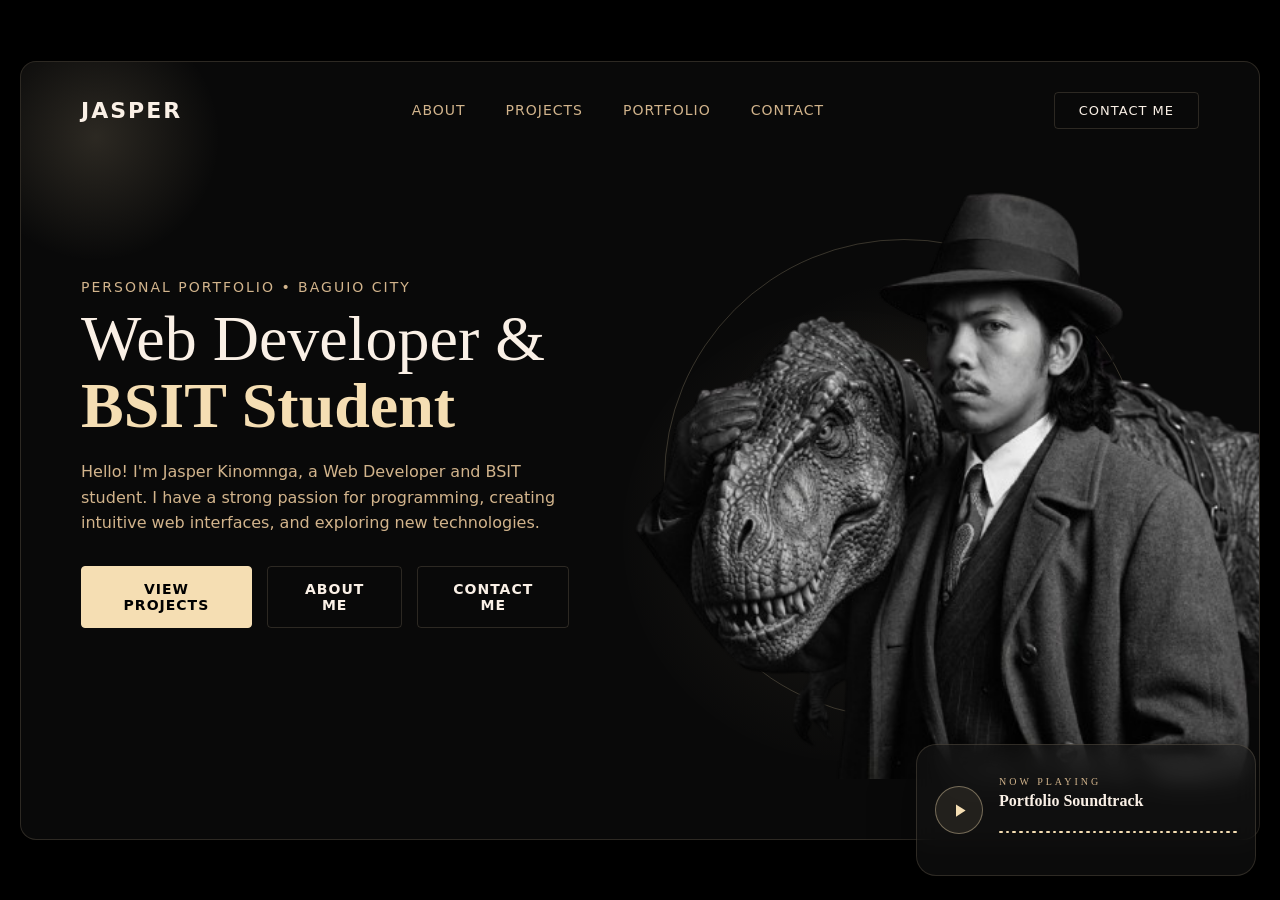
<file: index.html>
<!DOCTYPE html>
<html lang="en">
<head>
    <meta charset="UTF-8">
    <meta name="viewport" content="width=device-width, initial-scale=1.0">
    <title>Jasper Kinomnga | Portfolio</title>
    <style>
        :root {
            --bg-color: #000000;
            --card-bg: rgba(26, 26, 26, 0.45);
            --accent-color: #f5deb3;
            --off-white: #faf0e6;
            --muted-text: #d2b48c;
            --border-color: rgba(245, 222, 179, 0.15);
            --border-hover: rgba(245, 222, 179, 0.4);
        }
        * { box-sizing: border-box; }
        html, body { width: 100%; height: 100%; margin: 0; background: var(--bg-color); }
        #pageFrame { display: block; width: 100%; height: 100%; border: 0; }
        .floating-music-player {
            position: fixed;
            cursor: grab;
            user-select: none;
            right: 24px;
            bottom: 24px;
            width: min(340px, calc(100vw - 24px));
            min-height: 132px;
            border: 1px solid var(--border-color);
            border-radius: 20px;
            overflow: hidden;
            background: var(--card-bg);
            backdrop-filter: blur(12px);
            -webkit-backdrop-filter: blur(12px);
            display: flex;
            align-items: center;
            justify-content: flex-start;
            gap: 16px;
            padding: 18px;
            text-align: left;
            color: var(--accent-color);
            box-shadow: 0 18px 45px rgba(0,0,0,.45);
            z-index: 9999;
            touch-action: none;
        }
        .music-toggle {
            width: 48px;
            height: 48px;
            flex-shrink: 0;
            display: flex;
            align-items: center;
            justify-content: center;
            border: 1px solid var(--border-hover);
            border-radius: 50%;
            background: rgba(245, 222, 179, 0.08);
            color: var(--accent-color);
            cursor: pointer;
            transition: background .3s ease, transform .3s ease;
        }
        .music-toggle:hover { background: rgba(245,222,179,.16); transform: scale(1.05); }
        .music-toggle svg { width: 21px; height: 21px; fill: currentColor; }
        .pause-icon { display: none; }
        .floating-music-player.is-playing .play-icon { display: none; }
        .floating-music-player.is-playing .pause-icon { display: block; }
        .music-details { flex: 1; min-width: 0; cursor: grab; }
        .music-toggle { cursor: pointer; }
        .music-label { display: block; margin-bottom: 5px; color: var(--muted-text); font-size: 10px; letter-spacing: 3px; }
        .music-title { display: block; margin-bottom: 10px; color: var(--off-white); font-size: 16px; font-weight: 600; overflow-wrap: anywhere; }
        .sound-wave { width: 100%; height: 24px; display: flex; align-items: center; justify-content: space-between; gap: 3px; overflow: hidden; }
        .sound-wave span { display: block; flex: 1; min-width: 2px; height: 2px; border-radius: 3px; background: var(--accent-color); transition: height .08s linear; }
        @media (max-width: 600px) {
            .floating-music-player { right: 12px; bottom: 12px; min-height: 112px; gap: 12px; padding: 14px; border-radius: 16px; }
            .music-toggle { width: 42px; height: 42px; }
            .music-title { font-size: 13px; margin-bottom: 8px; }
            .music-label { font-size: 9px; letter-spacing: 2px; }
        }
    </style>
</head>
<body>
    <iframe id="pageFrame" src="home.html" title="Portfolio pages"></iframe>

    <div class="floating-music-player" id="floatingMusicPlayer">
        <audio id="portfolioMusic" src="music.mp3" preload="metadata"></audio>
        <button class="music-toggle" id="musicToggle" type="button" aria-label="Play music" aria-pressed="false">
            <svg class="play-icon" viewBox="0 0 24 24" aria-hidden="true"><path d="M8 5v14l11-7z"></path></svg>
            <svg class="pause-icon" viewBox="0 0 24 24" aria-hidden="true"><path d="M7 5h4v14H7zM15 5h4v14h-4z"></path></svg>
        </button>
        <div class="music-details" id="playerDragHandle" title="Drag to move player">
            <span class="music-label">NOW PLAYING</span>
            <span class="music-title">Portfolio Soundtrack</span>
            <div class="sound-wave" id="soundWave" aria-hidden="true">
                <span></span><span></span><span></span><span></span><span></span><span></span>
                <span></span><span></span><span></span><span></span><span></span><span></span>
                <span></span><span></span><span></span><span></span><span></span><span></span>
                <span></span><span></span><span></span><span></span><span></span><span></span>
                <span></span><span></span><span></span><span></span><span></span><span></span>
                <span></span><span></span><span></span><span></span><span></span><span></span>
            </div>
        </div>
    </div>

    <script>
        const music = document.getElementById('portfolioMusic');
        const player = document.getElementById('floatingMusicPlayer');
        const toggle = document.getElementById('musicToggle');
        const bars = document.querySelectorAll('#soundWave span');
        let audioContext;
        let analyser;
        let frequencyData;
        let source;
        let animationFrame;

        function setPlayerState(playing) {
            player.classList.toggle('is-playing', playing);
            toggle.setAttribute('aria-pressed', String(playing));
            toggle.setAttribute('aria-label', playing ? 'Pause music' : 'Play music');
            if (!playing) {
                cancelAnimationFrame(animationFrame);
                bars.forEach(bar => bar.style.height = '2px');
            }
        }

        function setupAnalyser() {
            if (analyser) return;
            const AudioContextClass = window.AudioContext || window.webkitAudioContext;
            if (!AudioContextClass) throw new Error('Audio analysis is not supported in this browser.');
            audioContext = new AudioContextClass();
            analyser = audioContext.createAnalyser();
            analyser.fftSize = 128;
            analyser.smoothingTimeConstant = 0.75;
            source = audioContext.createMediaElementSource(music);
            source.connect(analyser);
            analyser.connect(audioContext.destination);
            frequencyData = new Uint8Array(analyser.frequencyBinCount);
        }

        function animateWave() {
            if (!analyser || music.paused || music.ended) {
                setPlayerState(false);
                return;
            }
            analyser.getByteFrequencyData(frequencyData);
            bars.forEach((bar, i) => {
                const index = Math.floor(i * frequencyData.length / bars.length);
                bar.style.height = (2 + (frequencyData[index] / 255) * 34) + 'px';
            });
            animationFrame = requestAnimationFrame(animateWave);
        }

        toggle.addEventListener('click', async () => {
            if (music.paused) {
                try {
                    setupAnalyser();
                    if (audioContext.state === 'suspended') await audioContext.resume();
                    await music.play();
                    setPlayerState(true);
                    cancelAnimationFrame(animationFrame);
                    animateWave();
                } catch (error) {
                    setPlayerState(false);
                    console.error('Unable to play music:', error);
                    alert('Could not play music. Check that music.mp3 is in the same folder as index.html.');
                }
            } else {
                music.pause();
                setPlayerState(false);
            }
        });
        music.addEventListener('pause', () => setPlayerState(false));
        music.addEventListener('ended', () => setPlayerState(false));
        setPlayerState(false);

        // Drag the player from anywhere except the play/pause button.
        const dragHandle = document.getElementById('playerDragHandle');
        let dragging = false;
        let pointerOffsetX = 0;
        let pointerOffsetY = 0;

        player.addEventListener('pointerdown', event => {
            if (event.target.closest('#musicToggle')) return;
            const rect = player.getBoundingClientRect();
            dragging = true;
            pointerOffsetX = event.clientX - rect.left;
            pointerOffsetY = event.clientY - rect.top;
            player.style.right = 'auto';
            player.style.bottom = 'auto';
            player.style.left = rect.left + 'px';
            player.style.top = rect.top + 'px';
            player.style.cursor = 'grabbing';
            event.preventDefault();
        });

        window.addEventListener('pointermove', event => {
            if (!dragging) return;
            const maxLeft = Math.max(0, window.innerWidth - player.offsetWidth);
            const maxTop = Math.max(0, window.innerHeight - player.offsetHeight);
            const left = Math.max(0, Math.min(maxLeft, event.clientX - pointerOffsetX));
            const top = Math.max(0, Math.min(maxTop, event.clientY - pointerOffsetY));
            player.style.left = left + 'px';
            player.style.top = top + 'px';
        });

        function stopDragging() {
            dragging = false;
            player.style.cursor = 'grab';
        }

        window.addEventListener('pointerup', stopDragging);
        window.addEventListener('pointercancel', stopDragging);

        window.addEventListener('resize', () => {
            if (!player.style.left) return;
            const rect = player.getBoundingClientRect();
            player.style.left = Math.max(0, Math.min(window.innerWidth - player.offsetWidth, rect.left)) + 'px';
            player.style.top = Math.max(0, Math.min(window.innerHeight - player.offsetHeight, rect.top)) + 'px';
        });
    </script>
</body>
</html>
</file>
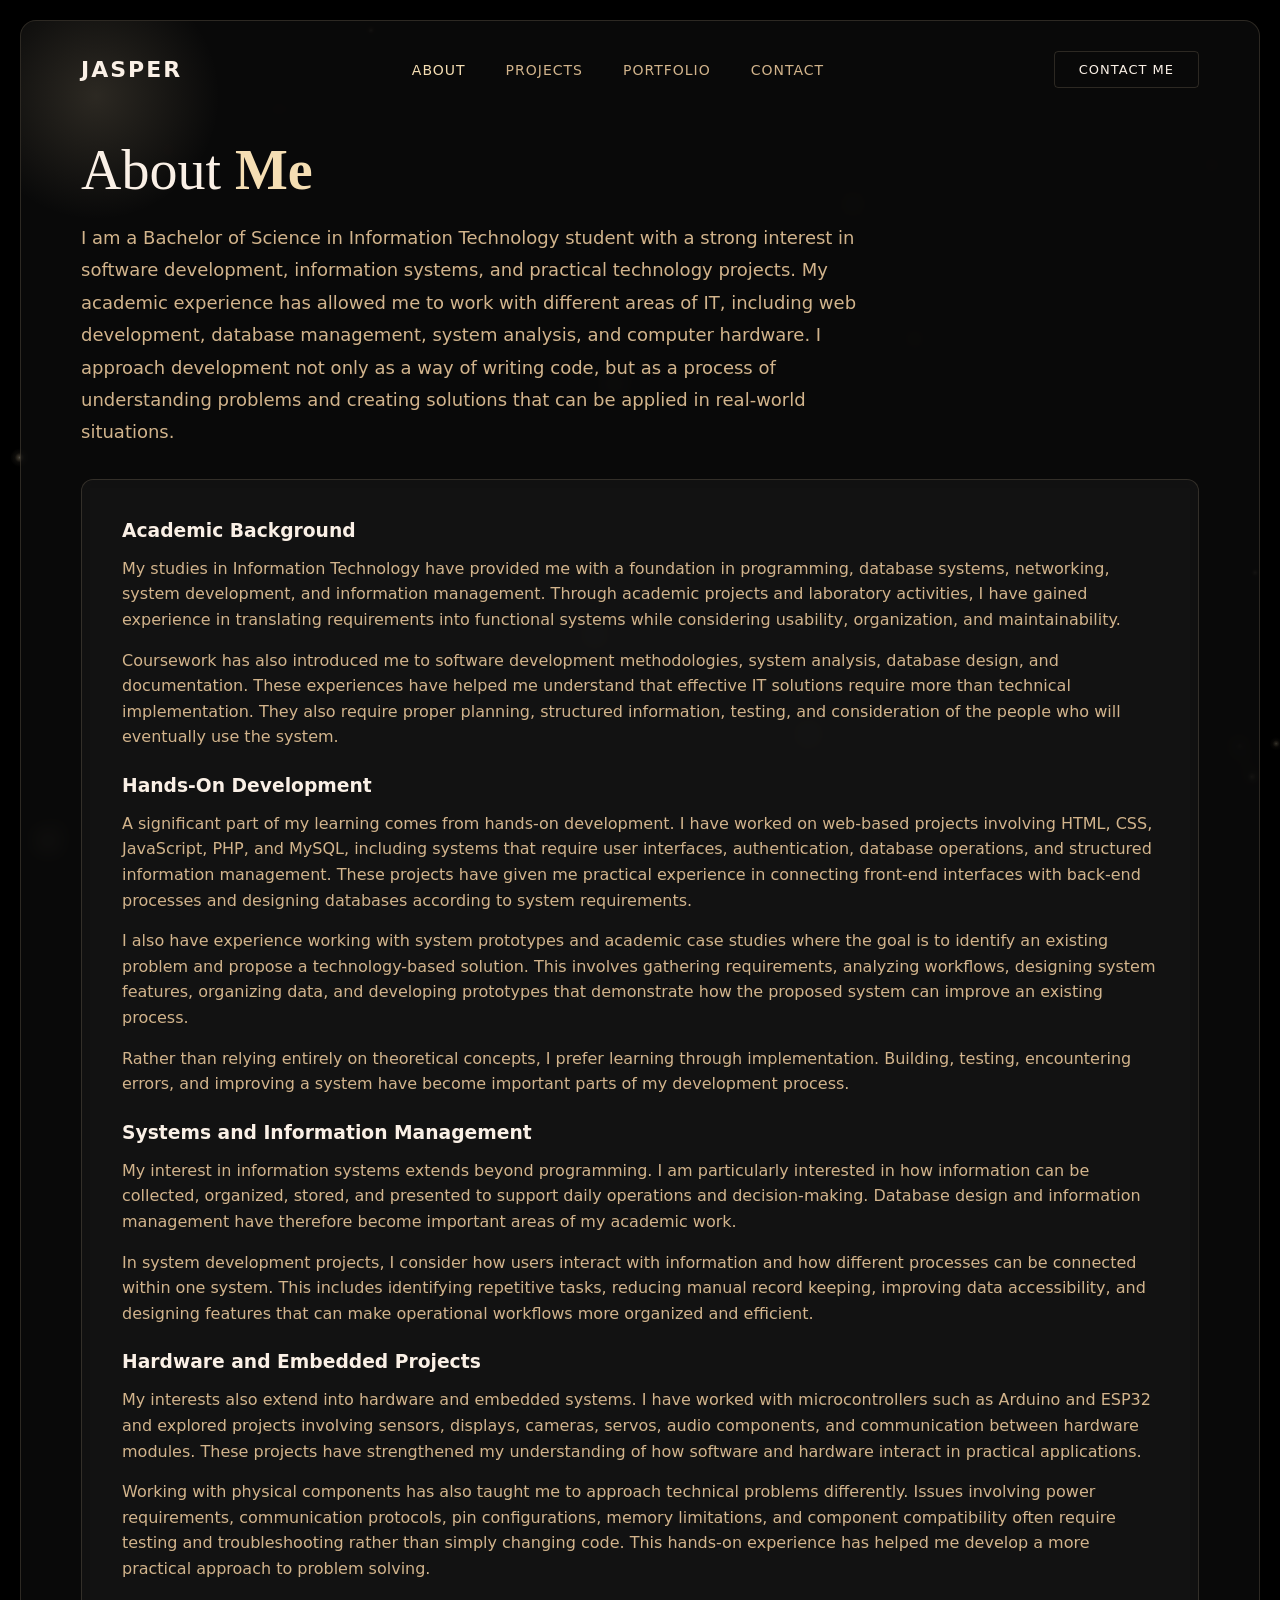
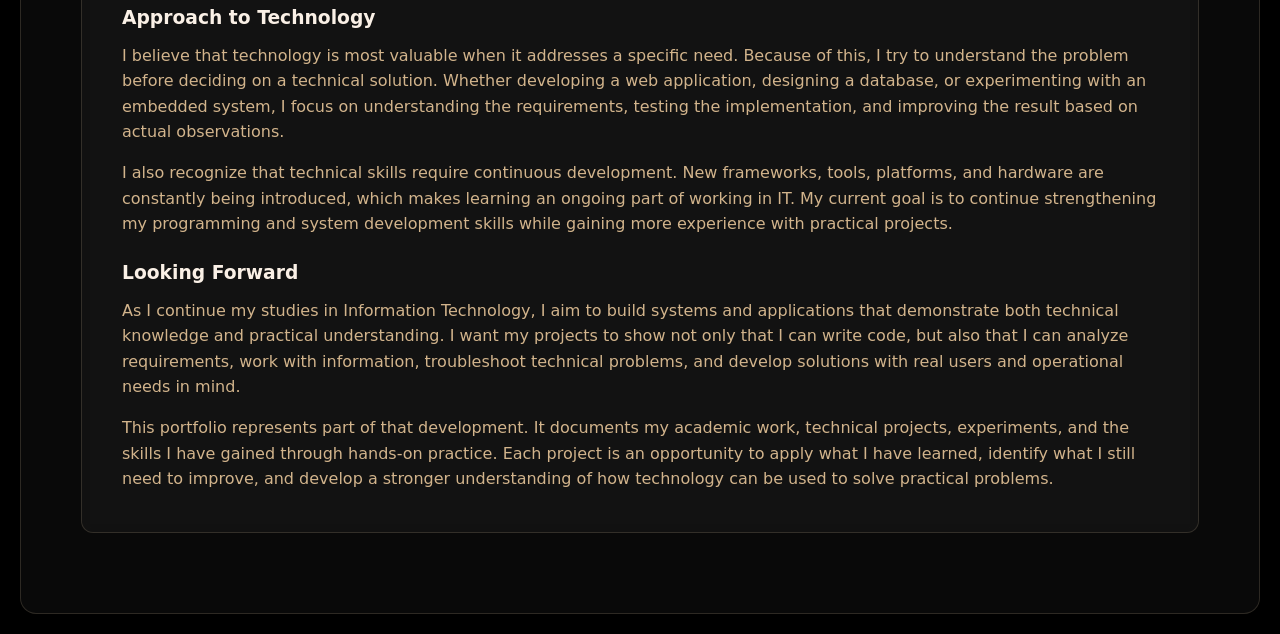
<file: about.html>
<!DOCTYPE html>
<html lang="en">
<head>
    <meta charset="UTF-8">
    <meta name="viewport" content="width=device-width, initial-scale=1.0">
    <title>About Me - Jasper Kinomnga</title>
    <link rel="stylesheet" href="style.css">
    <script src="script.js" defer></script>
</head>
<body>
    <div class="window-frame">
        <div class="bg-glow-1"></div>
        <header>
            <a href="loading_index.html" class="logo">JASPER</a>
            <ul class="nav-links">
                <li><a href="loading_about.html" class="active">About</a></li>
                <li><a href="loading_projects.html">Projects</a></li>
                <li><a href="loading_portfolio.html">Portfolio</a></li>
                <li><a href="loading_contact.html">Contact</a></li>
            </ul>
            <a href="loading_contact.html" class="contact-btn desktop-btn">Contact Me</a>
            <div class="hamburger">
                <span></span>
                <span></span>
                <span></span>
            </div>
        </header>
        
           <main class="page-content">
    <h1 class="page-title">About <strong>Me</strong></h1>

    <p class="page-text">
        I am a Bachelor of Science in Information Technology student with a strong interest in software development, information systems, and practical technology projects. My academic experience has allowed me to work with different areas of IT, including web development, database management, system analysis, and computer hardware. I approach development not only as a way of writing code, but as a process of understanding problems and creating solutions that can be applied in real-world situations.
    </p>

    <div class="placeholder-box">
        <h3 style="color: var(--off-white); margin-bottom: 15px;">Academic Background</h3>

        <p style="color: var(--muted-text); line-height: 1.6;">
            My studies in Information Technology have provided me with a foundation in programming, database systems, networking, system development, and information management. Through academic projects and laboratory activities, I have gained experience in translating requirements into functional systems while considering usability, organization, and maintainability.
        </p>

        <p style="color: var(--muted-text); line-height: 1.6; margin-top: 15px;">
            Coursework has also introduced me to software development methodologies, system analysis, database design, and documentation. These experiences have helped me understand that effective IT solutions require more than technical implementation. They also require proper planning, structured information, testing, and consideration of the people who will eventually use the system.
        </p>

        <h3 style="color: var(--off-white); margin-top: 25px; margin-bottom: 15px;">Hands-On Development</h3>

        <p style="color: var(--muted-text); line-height: 1.6;">
            A significant part of my learning comes from hands-on development. I have worked on web-based projects involving HTML, CSS, JavaScript, PHP, and MySQL, including systems that require user interfaces, authentication, database operations, and structured information management. These projects have given me practical experience in connecting front-end interfaces with back-end processes and designing databases according to system requirements.
        </p>

        <p style="color: var(--muted-text); line-height: 1.6; margin-top: 15px;">
            I also have experience working with system prototypes and academic case studies where the goal is to identify an existing problem and propose a technology-based solution. This involves gathering requirements, analyzing workflows, designing system features, organizing data, and developing prototypes that demonstrate how the proposed system can improve an existing process.
        </p>

        <p style="color: var(--muted-text); line-height: 1.6; margin-top: 15px;">
            Rather than relying entirely on theoretical concepts, I prefer learning through implementation. Building, testing, encountering errors, and improving a system have become important parts of my development process.
        </p>

        <h3 style="color: var(--off-white); margin-top: 25px; margin-bottom: 15px;">Systems and Information Management</h3>

        <p style="color: var(--muted-text); line-height: 1.6;">
            My interest in information systems extends beyond programming. I am particularly interested in how information can be collected, organized, stored, and presented to support daily operations and decision-making. Database design and information management have therefore become important areas of my academic work.
        </p>

        <p style="color: var(--muted-text); line-height: 1.6; margin-top: 15px;">
            In system development projects, I consider how users interact with information and how different processes can be connected within one system. This includes identifying repetitive tasks, reducing manual record keeping, improving data accessibility, and designing features that can make operational workflows more organized and efficient.
        </p>

        <h3 style="color: var(--off-white); margin-top: 25px; margin-bottom: 15px;">Hardware and Embedded Projects</h3>

        <p style="color: var(--muted-text); line-height: 1.6;">
            My interests also extend into hardware and embedded systems. I have worked with microcontrollers such as Arduino and ESP32 and explored projects involving sensors, displays, cameras, servos, audio components, and communication between hardware modules. These projects have strengthened my understanding of how software and hardware interact in practical applications.
        </p>

        <p style="color: var(--muted-text); line-height: 1.6; margin-top: 15px;">
            Working with physical components has also taught me to approach technical problems differently. Issues involving power requirements, communication protocols, pin configurations, memory limitations, and component compatibility often require testing and troubleshooting rather than simply changing code. This hands-on experience has helped me develop a more practical approach to problem solving.
        </p>

        <h3 style="color: var(--off-white); margin-top: 25px; margin-bottom: 15px;">Approach to Technology</h3>

        <p style="color: var(--muted-text); line-height: 1.6;">
            I believe that technology is most valuable when it addresses a specific need. Because of this, I try to understand the problem before deciding on a technical solution. Whether developing a web application, designing a database, or experimenting with an embedded system, I focus on understanding the requirements, testing the implementation, and improving the result based on actual observations.
        </p>

        <p style="color: var(--muted-text); line-height: 1.6; margin-top: 15px;">
            I also recognize that technical skills require continuous development. New frameworks, tools, platforms, and hardware are constantly being introduced, which makes learning an ongoing part of working in IT. My current goal is to continue strengthening my programming and system development skills while gaining more experience with practical projects.
        </p>

        <h3 style="color: var(--off-white); margin-top: 25px; margin-bottom: 15px;">Looking Forward</h3>

        <p style="color: var(--muted-text); line-height: 1.6;">
            As I continue my studies in Information Technology, I aim to build systems and applications that demonstrate both technical knowledge and practical understanding. I want my projects to show not only that I can write code, but also that I can analyze requirements, work with information, troubleshoot technical problems, and develop solutions with real users and operational needs in mind.
        </p>

        <p style="color: var(--muted-text); line-height: 1.6; margin-top: 15px;">
            This portfolio represents part of that development. It documents my academic work, technical projects, experiments, and the skills I have gained through hands-on practice. Each project is an opportunity to apply what I have learned, identify what I still need to improve, and develop a stronger understanding of how technology can be used to solve practical problems.
        </p>
    </div>
</main>

    </div>
</body>
</html>
</file>
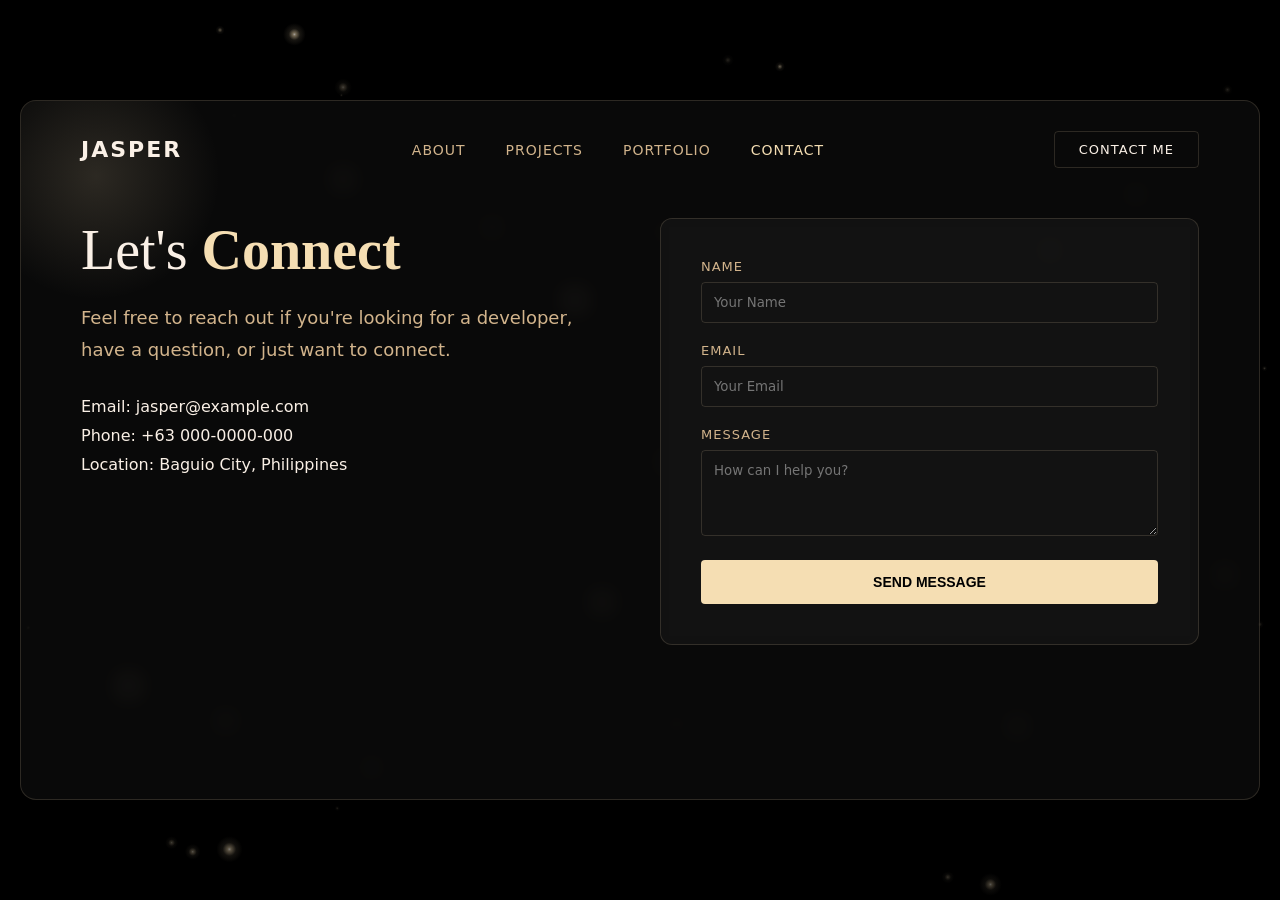
<file: contact.html>
<!DOCTYPE html>
<html lang="en">
<head>
    <meta charset="UTF-8">
    <meta name="viewport" content="width=device-width, initial-scale=1.0">
    <title>Contact - Jasper Kinomnga</title>
    <link rel="stylesheet" href="style.css">
    <script src="script.js" defer></script>
</head>
<body>
    <div class="window-frame">
        <div class="bg-glow-1"></div>
        <header>
            <a href="loading_index.html" class="logo">JASPER</a>
            <ul class="nav-links">
                <li><a href="loading_about.html">About</a></li>
                <li><a href="loading_projects.html">Projects</a></li>
                <li><a href="loading_portfolio.html">Portfolio</a></li>
                <li><a href="loading_contact.html" class="active">Contact</a></li>
            </ul>
            <a href="loading_contact.html" class="contact-btn desktop-btn">Contact Me</a>
            <div class="hamburger">
                <span></span>
                <span></span>
                <span></span>
            </div>
        </header>
        <main class="page-content contact-layout">
            <div>
                <h1 class="page-title">Let's <strong>Connect</strong></h1>
                <p class="page-text">Feel free to reach out if you're looking for a developer, have a question, or just want to connect.</p>
                <div style="color: var(--off-white); margin-bottom: 10px;">Email: jasper@example.com</div>
                <div style="color: var(--off-white); margin-bottom: 10px;">Phone: +63 000-0000-000</div>
                <div style="color: var(--off-white);">Location: Baguio City, Philippines</div>
            </div>
            
            <div class="contact-box">
                <form action="#" method="get">
                    <div class="input-group">
                        <label>Name</label>
                        <input type="text" placeholder="Your Name" required>
                    </div>
                    <div class="input-group">
                        <label>Email</label>
                        <input type="email" placeholder="Your Email" required>
                    </div>
                    <div class="input-group">
                        <label>Message</label>
                        <textarea rows="4" placeholder="How can I help you?" required></textarea>
                    </div>
                    <button type="submit" class="submit-btn">Send Message</button>
                </form>
            </div>
        </main>
    </div>
</body>
</html>
</file>
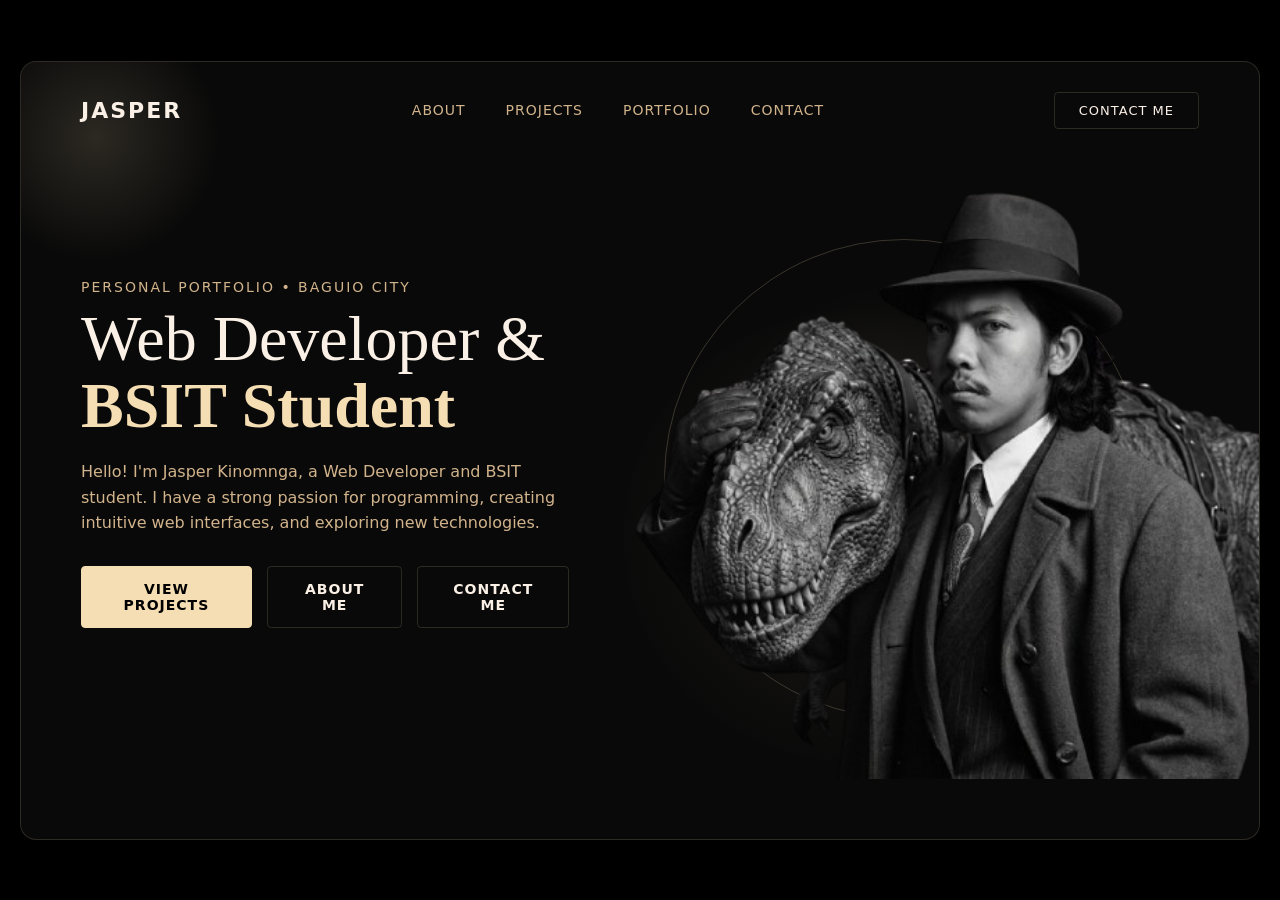
<file: home.html>
<!DOCTYPE html>

<html lang="en">

<head>

    <meta charset="UTF-8">

    <meta name="viewport" content="width=device-width, initial-scale=1.0">

    <title>Jasper Kinomnga - Portfolio</title>

    <style>

        :root {

            --bg-color: #000000;

            --secondary-bg: rgba(18, 18, 18, 0.55);

            --card-bg: rgba(26, 26, 26, 0.45);

            --accent-color: #f5deb3;

            --main-text: #f5deb3;

            --off-white: #faf0e6;

            --muted-text: #d2b48c;

            --border-color: rgba(245, 222, 179, 0.15);

            --border-hover: rgba(245, 222, 179, 0.4);

        }

        * {

            box-sizing: border-box;

            margin: 0;

            padding: 0;

        }

        html {

            background-color: var(--bg-color);

        }

        body {

            color: var(--main-text);

            font-family: system-ui, -apple-system, BlinkMacSystemFont,

                "Segoe UI", Roboto, Oxygen, Ubuntu, Cantarell, sans-serif;

            overflow-x: hidden;

            min-height: 100vh;

            display: flex;

            justify-content: center;

            align-items: center;

            padding: 20px;

            background: transparent;

        }

        #fireflies-canvas {

            position: fixed;

            top: 0;

            left: 0;

            width: 100%;

            height: 100%;

            z-index: -1;

            pointer-events: none;

        }

        .window-frame {

            position: relative;

            width: 100%;

            max-width: 1300px;

            background-color: var(--secondary-bg);

            backdrop-filter: blur(12px);

            border-radius: 16px;

            border: 1px solid var(--border-color);

            overflow: hidden;

            box-shadow: 0 25px 50px -12px rgba(0, 0, 0, 0.8);

            min-height: 700px;

            z-index: 1;

        }

        .bg-glow-1 {

            position: absolute;

            top: -50px;

            left: -50px;

            width: 250px;

            height: 250px;

            background: radial-gradient(

                circle,

                rgba(245, 222, 179, 0.15) 0%,

                rgba(0, 0, 0, 0) 70%

            );

            border-radius: 50%;

            z-index: 0;

            pointer-events: none;

        }

        .bg-glow-2 {

            position: absolute;

            bottom: 10%;

            right: 15%;

            width: 450px;

            height: 450px;

            background: radial-gradient(

                circle,

                rgba(245, 222, 179, 0.08) 0%,

                rgba(0, 0, 0, 0) 75%

            );

            border-radius: 50%;

            z-index: 0;

            pointer-events: none;

        }

        header {

            position: relative;

            z-index: 20;

            display: flex;

            justify-content: space-between;

            align-items: center;

            padding: 30px 60px;

        }

        .logo {

            font-size: 22px;

            font-weight: 800;

            letter-spacing: 2px;

            color: var(--off-white);

            text-decoration: none;

            z-index: 21;

        }

        .nav-links {

            display: flex;

            gap: 40px;

            list-style: none;

            font-size: 14px;

            letter-spacing: 1px;

            text-transform: uppercase;

        }

        .nav-links a {

            color: var(--muted-text);

            text-decoration: none;

            transition: color 0.3s ease;

        }

        .nav-links a:hover,

        .nav-links a.active {

            color: var(--accent-color);

        }

        .contact-btn {

            background: transparent;

            color: var(--off-white);

            border: 1px solid var(--border-color);

            padding: 10px 24px;

            font-size: 13px;

            letter-spacing: 1px;

            text-transform: uppercase;

            text-decoration: none;

            border-radius: 4px;

            transition: all 0.3s ease;

        }

        .contact-btn:hover {

            border-color: var(--border-hover);

            color: var(--accent-color);

            background: rgba(245, 222, 179, 0.05);

        }

        .hamburger {

            display: none;

            flex-direction: column;

            gap: 6px;

            cursor: pointer;

            z-index: 21;

        }

        .hamburger span {

            width: 28px;

            height: 2px;

            background-color: var(--off-white);

            transition: transform 0.3s, opacity 0.3s;

        }

        .main-content {

            position: relative;

            z-index: 10;

            display: grid;

            grid-template-columns: 1.1fr 0.9fr;

            padding: 20px 60px 60px;

            align-items: center;

            gap: 40px;

        }

        .profile-info {

            display: flex;

            flex-direction: column;

            justify-content: center;

        }

        .profile-handle {

            font-size: 14px;

            color: var(--muted-text);

            text-transform: uppercase;

            letter-spacing: 2px;

            margin-bottom: 10px;

        }

        .profile-heading {

            font-size: 64px;

            line-height: 1.05;

            font-weight: 300;

            color: var(--off-white);

            margin-bottom: 20px;

            font-family: Georgia, serif;

        }

        .profile-heading strong {

            font-weight: 700;

            color: var(--accent-color);

        }

        .profile-bio {

            font-size: 16px;

            line-height: 1.6;

            color: var(--muted-text);

            margin-bottom: 30px;

            max-width: 480px;

        }

        .action-buttons {

            display: flex;

            gap: 15px;

            margin-bottom: 50px;

        }

        .btn-primary {

            background-color: var(--accent-color);

            color: var(--bg-color);

            border: 1px solid var(--accent-color);

            padding: 14px 32px;

            font-size: 14px;

            font-weight: 600;

            letter-spacing: 1px;

            text-transform: uppercase;

            text-decoration: none;

            border-radius: 4px;

            transition: opacity 0.3s ease;

            text-align: center;

        }

        .btn-primary:hover {

            opacity: 0.9;

        }

        .btn-secondary {

            background: transparent;

            color: var(--off-white);

            border: 1px solid var(--border-color);

            padding: 14px 32px;

            font-size: 14px;

            font-weight: 600;

            letter-spacing: 1px;

            text-transform: uppercase;

            text-decoration: none;

            border-radius: 4px;

            transition: all 0.3s ease;

            text-align: center;

        }

        .btn-secondary:hover {

            border-color: var(--border-hover);

            color: var(--accent-color);

        }

        /* Music player */

        .gif-container {

            width: 100%;

            max-width: 480px;

            height: 210px;

            border: 1px solid var(--border-color);

            border-radius: 8px;

            overflow: hidden;

            background-color: var(--card-bg);

            backdrop-filter: blur(6px);

            display: flex;

            align-items: center;

            justify-content: center;

        }

        .music-player {

            justify-content: flex-start;

            gap: 24px;

            padding: 28px;

            text-align: left;

        }

        .music-toggle {

            width: 64px;

            height: 64px;

            flex-shrink: 0;

            display: flex;

            align-items: center;

            justify-content: center;

            border: 1px solid var(--border-hover);

            border-radius: 50%;

            background: rgba(245, 222, 179, 0.08);

            color: var(--accent-color);

            cursor: pointer;

            transition: background 0.3s ease, transform 0.3s ease;

        }

        .music-toggle:hover {

            background: rgba(245, 222, 179, 0.16);

            transform: scale(1.05);

        }

        .music-toggle svg {

            width: 26px;

            height: 26px;

            fill: currentColor;

        }

        .pause-icon {

            display: none;

        }

        .music-player.is-playing .play-icon {

            display: none;

        }

        .music-player.is-playing .pause-icon {

            display: block;

        }

        .music-details {

            flex: 1;

            min-width: 0;

        }

        .music-label {

            display: block;

            margin-bottom: 7px;

            color: var(--muted-text);

            font-size: 10px;

            letter-spacing: 3px;

        }

        .music-title {

            display: block;

            margin-bottom: 18px;

            color: var(--off-white);

            font-size: 16px;

            font-weight: 600;

            overflow-wrap: anywhere;

        }

        .sound-wave {

            width: 100%;

            height: 36px;

            display: flex;

            align-items: center;

            justify-content: space-between;

            gap: 3px;

            overflow: hidden;

        }

        .sound-wave span {

            display: block;

            flex: 1;

            min-width: 2px;

            height: 2px;

            border-radius: 3px;

            background: var(--accent-color);

            transition: height 0.08s linear;

        }

        .profile-visual-container {

            position: relative;

            display: flex;

            align-items: center;

            justify-content: center;

        }

        .visual-ring {

            position: absolute;

            width: 480px;

            height: 480px;

            border: 1px solid rgba(245, 222, 179, 0.2);

            border-radius: 50%;

        }

        .visual-bg-circle {

            position: absolute;

            width: 400px;

            height: 400px;

            border-radius: 50%;

            background: radial-gradient(

                circle,

                rgba(245, 222, 179, 0.09),

                rgba(0, 0, 0, 0) 70%

            );

        }

        .profile-img-wrapper {

            position: relative;

            z-index: 0;

            width: 590px;

            height: 600px;

            overflow: visible;

            border: none;

            background: none;

            box-shadow: none;

        }

        .profile-img-wrapper img {

            position: absolute;

            left: 0;

            top: 0;

            width: auto;

            height: 100%;

            max-width: none;

            transform: scaleX(-1);

        }

        .rotating-stamp {

            position: absolute;

            top: 30px;

            left: 20px;

            width: 90px;

            height: 90px;

            z-index: 4;

            border-radius: 50%;

            border: 1px solid var(--border-color);

            display: flex;

            justify-content: center;

            align-items: center;

            background: rgba(18, 18, 18, 0.6);

            backdrop-filter: blur(4px);

            font-size: 9px;

            text-transform: uppercase;

            letter-spacing: 3px;

            color: var(--muted-text);

            text-align: center;

        }

        .page-content {

            position: relative;

            z-index: 10;

            padding: 20px 60px 80px;

        }

        .page-title {

            font-size: 56px;

            font-family: Georgia, serif;

            font-weight: 300;

            color: var(--off-white);

            margin-bottom: 20px;

        }

        .page-title strong {

            font-weight: 700;

            color: var(--accent-color);

        }

        .page-text {

            font-size: 18px;

            color: var(--muted-text);

            line-height: 1.8;

            max-width: 800px;

            margin-bottom: 30px;

        }

        .placeholder-box {

            border: 1px solid var(--border-color);

            background-color: var(--card-bg);

            backdrop-filter: blur(6px);

            border-radius: 12px;

            padding: 40px;

            margin-top: 30px;

        }

        .grid-container {

            display: grid;

            grid-template-columns: repeat(auto-fill, minmax(300px, 1fr));

            gap: 30px;

            margin-top: 30px;

        }

        .project-card {

            border: 1px solid var(--border-color);

            background-color: var(--card-bg);

            backdrop-filter: blur(6px);

            border-radius: 12px;

            padding: 20px;

            transition: transform 0.3s ease, border-color 0.3s ease;

        }

        .project-card:hover {

            transform: translateY(-5px);

            border-color: var(--border-hover);

        }

        .project-card img {

            width: 100%;

            height: 200px;

            object-fit: cover;

            border-radius: 8px;

            margin-bottom: 15px;

        }

        .project-card h3 {

            color: var(--off-white);

            margin-bottom: 10px;

            font-size: 20px;

        }

        .project-card p {

            color: var(--muted-text);

            font-size: 14px;

            line-height: 1.5;

        }

        .gallery-container {

            display: flex;

            flex-direction: column;

            gap: 20px;

        }

        .gallery-item {

            width: 100%;

            height: 300px;

            border-radius: 12px;

            border: 1px solid var(--border-color);

            background: var(--card-bg);

            backdrop-filter: blur(6px);

            overflow: hidden;

            display: flex;

            justify-content: center;

            align-items: center;

        }

        .gallery-item img {

            width: 100%;

            height: 100%;

            object-fit: cover;

        }

        .contact-layout {

            display: grid;

            grid-template-columns: 1fr 1fr;

            gap: 40px;

        }

        .contact-box {

            background-color: var(--card-bg);

            backdrop-filter: blur(6px);

            border: 1px solid var(--border-color);

            border-radius: 12px;

            padding: 40px;

        }

        .input-group {

            margin-bottom: 20px;

        }

        .input-group label {

            display: block;

            font-size: 13px;

            color: var(--muted-text);

            margin-bottom: 8px;

            text-transform: uppercase;

            letter-spacing: 1px;

        }

        .input-group input,

        .input-group textarea {

            width: 100%;

            padding: 12px;

            background: transparent;

            border: 1px solid var(--border-color);

            color: var(--off-white);

            border-radius: 4px;

            font-family: inherit;

            transition: border-color 0.3s;

        }

        .input-group input:focus,

        .input-group textarea:focus {

            outline: none;

            border-color: var(--accent-color);

        }

        .submit-btn {

            background-color: var(--accent-color);

            color: var(--bg-color);

            border: none;

            padding: 14px 32px;

            font-size: 14px;

            font-weight: 600;

            text-transform: uppercase;

            border-radius: 4px;

            cursor: pointer;

            display: inline-block;

            width: 100%;

            transition: opacity 0.3s;

        }

        .submit-btn:hover {

            opacity: 0.9;

        }

        .project-btn {

            display: inline-block;

            margin-top: 15px;

            padding: 10px 20px;

            background-color: wheat;

            color: black;

            text-decoration: none;

            font-weight: bold;

            border-radius: 5px;

            border: 2px solid wheat;

            transition: background-color 0.3s ease, color 0.3s ease,

                box-shadow 0.3s ease;

        }

        .project-btn:hover {

            background-color: transparent;

            color: wheat;

            box-shadow: 0 0 10px rgba(245, 222, 179, 0.5);

        }

        @media (max-width: 1024px) {

            header {

                padding: 20px 30px;

            }

            .page-content,

            .main-content {

                padding: 20px 30px 40px;

            }

            .main-content {

                grid-template-columns: 1fr;

                text-align: center;

            }

            .profile-info {

                align-items: center;

            }

            .profile-bio {

                max-width: 100%;

            }

            .action-buttons {

                justify-content: center;

                flex-wrap: wrap;

            }

            .gif-container {

                margin: 0 auto;

            }

            .profile-visual-container {

                height: 400px;

                margin-top: 20px;

            }

            .contact-layout {

                grid-template-columns: 1fr;

            }

            .desktop-btn {

                display: none;

            }

            .hamburger {

                display: flex;

            }

            .nav-links {

                position: absolute;

                top: 100%;

                left: 0;

                width: 100%;

                background-color: rgba(18, 18, 18, 0.95);

                backdrop-filter: blur(15px);

                border-bottom: 1px solid var(--border-color);

                flex-direction: column;

                padding: 30px 0;

                align-items: center;

                gap: 25px;

                display: none;

            }

            .nav-links.active {

                display: flex;

            }

            .hamburger.active span:nth-child(1) {

                transform: translateY(8px) rotate(45deg);

            }

            .hamburger.active span:nth-child(2) {

                opacity: 0;

            }

            .hamburger.active span:nth-child(3) {

                transform: translateY(-8px) rotate(-45deg);

            }

        }

        @media (max-width: 600px) {

            .profile-heading,

            .page-title {

                font-size: 40px;

            }

            .action-buttons {

                flex-direction: column;

                width: 100%;

            }

            .btn-primary,

            .btn-secondary {

                width: 100%;

            }

            .profile-img-wrapper {

                width: 260px;

                height: 340px;

            }

            .visual-ring,

            .visual-bg-circle {

                width: 280px;

                height: 280px;

            }

            .music-player {

                gap: 16px;

                padding: 20px;

            }

            .music-toggle {

                width: 52px;

                height: 52px;

            }

            .music-title {

                font-size: 14px;

            }

            .music-label {

                font-size: 9px;

                letter-spacing: 2px;

            }

        }

        @media (prefers-reduced-motion: reduce) {

            .music-toggle {

                transition: none;

            }

        }

    </style>

</head>

<body>

    <div class="window-frame">

        <div class="bg-glow-1"></div>

        <div class="bg-glow-2"></div>

        <header>

            <a href="loading_about.html" class="logo">JASPER</a>

            <ul class="nav-links">

                <li><a href="loading_about.html">About</a></li>

                <li><a href="loading_projects.html">Projects</a></li>

                <li><a href="loading_portfolio.html">Portfolio</a></li>

                <li><a href="loading_contact.html">Contact</a></li>

            </ul>

            <a href="loading_contact.html" class="contact-btn desktop-btn">

                Contact Me

            </a>

            <div class="hamburger" aria-label="Toggle navigation" role="button" tabindex="0">

                <span></span>

                <span></span>

                <span></span>

            </div>

        </header>

        <main class="main-content">

            <section class="profile-info">

                <span class="profile-handle">

                    Personal Portfolio &bull; Baguio City

                </span>

                <h1 class="profile-heading">

                    Web Developer &amp; <br>

                    <strong>BSIT Student</strong>

                </h1>

                <p class="profile-bio">

                    Hello! I'm Jasper Kinomnga, a Web Developer and BSIT student.

                    I have a strong passion for programming, creating intuitive

                    web interfaces, and exploring new technologies.

                </p>

                <div class="action-buttons">

                    <a href="loading_projects.html" class="btn-primary">

                        View Projects

                    </a>

                    <a href="loading_about.html" class="btn-secondary">

                        About Me

                    </a>

                    <a href="loading_contact.html" class="btn-secondary">

                        Contact Me

                    </a>

                </div>

                

            </section>

            <section class="profile-visual-container">

                <div class="visual-ring"></div>

                <div class="visual-bg-circle"></div>

                <div class="profile-img-wrapper">

                    <img

                        src="deym-removebg-preview.png"

                        alt="Profile picture of Jasper Kinomnga"

                    >

                </div>

            </section>

        </main>

    </div>

    <script>

        // Mobile navigation

        const hamburger = document.querySelector(".hamburger");

        const navLinks = document.querySelector(".nav-links");

        function toggleNavigation() {

            hamburger.classList.toggle("active");

            navLinks.classList.toggle("active");

        }

        hamburger.addEventListener("click", toggleNavigation);

        hamburger.addEventListener("keydown", (event) => {

            if (event.key === "Enter" || event.key === " ") {

                event.preventDefault();

                toggleNavigation();

            }

        });

        // Music is controlled by the persistent player in index.html.

    </script>

</body>

</html>
</file>
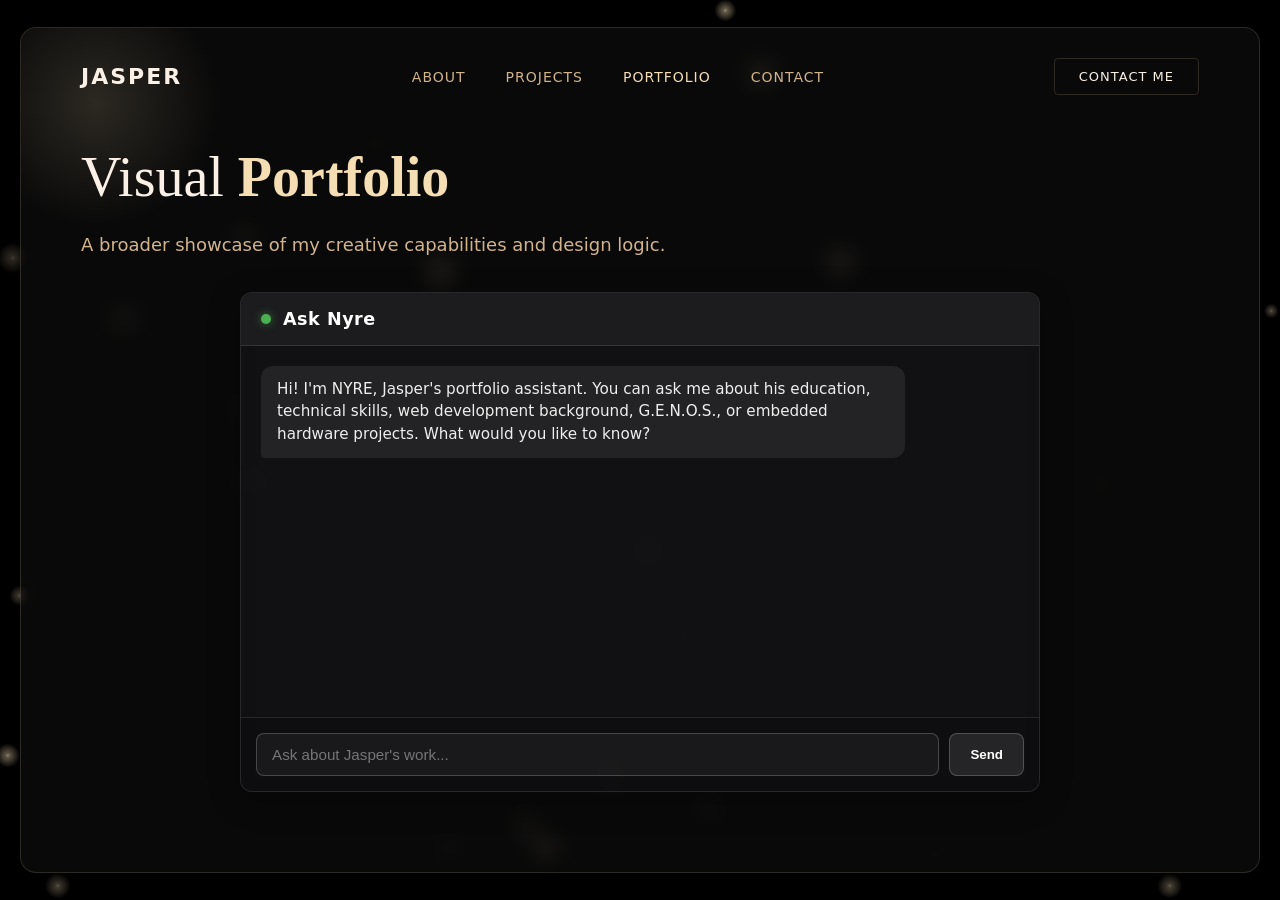
<file: portfolio.html>
<!DOCTYPE html>
<html lang="en">
<head>
    <meta charset="UTF-8">
    <meta name="viewport" content="width=device-width, initial-scale=1.0">
    <title>Portfolio - Jasper Kinomnga</title>
    <style>
        /* =========================================
           MERGED CSS FROM style.css
           ========================================= */
        :root {
            --bg-color: #000000;
            --secondary-bg: rgba(18, 18, 18, 0.55);
            --card-bg: rgba(26, 26, 26, 0.45);
            --accent-color: #f5deb3;
            --main-text: #f5deb3;
            --off-white: #faf0e6;
            --muted-text: #d2b48c;
            --border-color: rgba(245, 222, 179, 0.15);
            --border-hover: rgba(245, 222, 179, 0.4);
        }

        * {
            box-sizing: border-box;
            margin: 0;
            padding: 0;
        }

        html {
            background-color: var(--bg-color);
        }

        body {
            color: var(--main-text);
            font-family: system-ui, -apple-system, BlinkMacSystemFont, "Segoe UI", Roboto, Oxygen, Ubuntu, Cantarell, sans-serif;
            overflow-x: hidden;
            min-height: 100vh;
            display: flex;
            justify-content: center;
            align-items: center;
            padding: 20px;
            background: transparent;
        }

        #fireflies-canvas {
            position: fixed;
            top: 0;
            left: 0;
            width: 100vw;
            height: 100vh;
            z-index: -1;
            pointer-events: none;
        }

        .window-frame {
            position: relative;
            width: 100%;
            max-width: 1300px;
            background-color: var(--secondary-bg);
            backdrop-filter: blur(12px);
            -webkit-backdrop-filter: blur(12px);
            border-radius: 16px;
            border: 1px solid var(--border-color);
            overflow: hidden;
            box-shadow: 0 25px 50px -12px rgba(0, 0, 0, 0.8);
            min-height: 700px;
            z-index: 1;
        }

        .bg-glow-1 {
            position: absolute;
            top: -50px;
            left: -50px;
            width: 250px;
            height: 250px;
            background: radial-gradient(circle, rgba(245, 222, 179, 0.15) 0%, rgba(0,0,0,0) 70%);
            border-radius: 50%;
            z-index: 0;
            pointer-events: none;
        }
        .bg-glow-2 {
            position: absolute;
            bottom: 10%;
            right: 15%;
            width: 450px;
            height: 450px;
            background: radial-gradient(circle, rgba(245, 222, 179, 0.08) 0%, rgba(0,0,0,0) 75%);
            border-radius: 50%;
            z-index: 0;
            pointer-events: none;
        }

        header {
            position: relative;
            z-index: 20;
            display: flex;
            justify-content: space-between;
            align-items: center;
            padding: 30px 60px;
        }
        .logo {
            font-size: 22px;
            font-weight: 800;
            letter-spacing: 2px;
            color: var(--off-white);
            text-decoration: none;
            z-index: 21;
        }
        .nav-links {
            display: flex;
            gap: 40px;
            list-style: none;
            font-size: 14px;
            letter-spacing: 1px;
            text-transform: uppercase;
        }
        .nav-links a {
            color: var(--muted-text);
            text-decoration: none;
            transition: color 0.3s ease;
        }
        .nav-links a:hover, .nav-links a.active {
            color: var(--accent-color);
        }
        .contact-btn {
            background: transparent;
            color: var(--off-white);
            border: 1px solid var(--border-color);
            padding: 10px 24px;
            font-size: 13px;
            letter-spacing: 1px;
            text-transform: uppercase;
            text-decoration: none;
            border-radius: 4px;
            transition: all 0.3s ease;
        }
        .contact-btn:hover {
            border-color: var(--border-hover);
            color: var(--accent-color);
            background: rgba(245, 222, 179, 0.05);
        }

        .hamburger {
            display: none;
            flex-direction: column;
            gap: 6px;
            cursor: pointer;
            z-index: 21;
        }
        .hamburger span {
            width: 28px;
            height: 2px;
            background-color: var(--off-white);
            transition: transform 0.3s, opacity 0.3s;
        }

        .main-content {
            position: relative;
            z-index: 10;
            display: grid;
            grid-template-columns: 1.1fr 0.9fr;
            padding: 20px 60px 60px 60px;
            align-items: center;
            gap: 40px;
        }
        .profile-info { display: flex; flex-direction: column; justify-content: center; }
        .profile-handle { font-size: 14px; color: var(--muted-text); text-transform: uppercase; letter-spacing: 2px; margin-bottom: 10px; }
        .profile-heading { font-size: 64px; line-height: 1.05; font-weight: 300; color: var(--off-white); margin-bottom: 20px; font-family: Georgia, serif; }
        .profile-heading strong { font-weight: 700; color: var(--accent-color); }
        .profile-bio { font-size: 16px; line-height: 1.6; color: var(--muted-text); margin-bottom: 30px; max-width: 480px; }
        .action-buttons { display: flex; gap: 15px; margin-bottom: 50px; }
        .btn-primary { background-color: var(--accent-color); color: var(--bg-color); border: 1px solid var(--accent-color); padding: 14px 32px; font-size: 14px; font-weight: 600; letter-spacing: 1px; text-transform: uppercase; text-decoration: none; border-radius: 4px; transition: opacity 0.3s ease; text-align: center; }
        .btn-primary:hover { opacity: 0.9; }
        .btn-secondary { background: transparent; color: var(--off-white); border: 1px solid var(--border-color); padding: 14px 32px; font-size: 14px; font-weight: 600; letter-spacing: 1px; text-transform: uppercase; text-decoration: none; border-radius: 4px; transition: all 0.3s ease; text-align: center; }
        .btn-secondary:hover { border-color: var(--border-hover); color: var(--accent-color); }

        .page-content { position: relative; z-index: 10; padding: 20px 60px 80px 60px; }
        .page-title { font-size: 56px; font-family: Georgia, serif; font-weight: 300; color: var(--off-white); margin-bottom: 20px; }
        .page-title strong { font-weight: 700; color: var(--accent-color); }
        .page-text { font-size: 18px; color: var(--muted-text); line-height: 1.8; max-width: 800px; margin-bottom: 30px; }

        @media (max-width: 1024px) {
            header { padding: 20px 30px; }
            .page-content, .main-content { padding: 20px 30px 40px 30px; }
            .main-content { grid-template-columns: 1fr; text-align: center; }
            .desktop-btn { display: none; }
            .hamburger { display: flex; }
            .nav-links {
                position: absolute;
                top: 100%;
                left: 0;
                width: 100%;
                background-color: rgba(18, 18, 18, 0.95);
                backdrop-filter: blur(15px);
                border-bottom: 1px solid var(--border-color);
                flex-direction: column;
                padding: 30px 0;
                align-items: center;
                gap: 25px;
                display: none;
            }
            .nav-links.active { display: flex; }
        }

        /* =========================================
           EXISTING CHATBOT INLINE CSS
           ========================================= */
        .chatbot-wrapper {
            width: 100%;
            max-width: 800px;
            margin: 0 auto;
            background: rgba(20, 20, 25, 0.6);
            border: 1px solid rgba(255, 255, 255, 0.1);
            border-radius: 12px;
            overflow: hidden;
            display: flex;
            flex-direction: column;
            height: 500px;
            box-shadow: 0 8px 32px rgba(0, 0, 0, 0.3);
            backdrop-filter: blur(10px);
            font-family: inherit;
        }
        
        .chat-header {
            padding: 16px 20px;
            background: rgba(255, 255, 255, 0.05);
            border-bottom: 1px solid rgba(255, 255, 255, 0.1);
            display: flex;
            align-items: center;
            gap: 12px;
        }

        .status-dot {
            width: 10px;
            height: 10px;
            background-color: #4CAF50;
            border-radius: 50%;
            box-shadow: 0 0 8px rgba(76, 175, 80, 0.6);
        }

        .chat-title {
            font-size: 1.1rem;
            font-weight: 600;
            color: #fff;
            margin: 0;
            letter-spacing: 0.5px;
        }

        .chat-messages {
            flex: 1;
            padding: 20px;
            overflow-y: auto;
            display: flex;
            flex-direction: column;
            gap: 15px;
        }

        .message-row {
            display: flex;
            width: 100%;
        }

        .message-row.ai {
            justify-content: flex-start;
        }

        .message-row.user {
            justify-content: flex-end;
        }

        .chat-bubble {
            max-width: 85%;
            padding: 12px 16px;
            border-radius: 12px;
            font-size: 0.95rem;
            line-height: 1.5;
            word-wrap: break-word;
            color: #eee;
        }

        .message-row.ai .chat-bubble {
            background: rgba(255, 255, 255, 0.08);
            border-bottom-left-radius: 4px;
        }

        .message-row.user .chat-bubble {
            background: rgba(76, 175, 80, 0.2);
            border: 1px solid rgba(76, 175, 80, 0.3);
            border-bottom-right-radius: 4px;
        }

        .chat-input-area {
            padding: 15px;
            background: rgba(0, 0, 0, 0.2);
            border-top: 1px solid rgba(255, 255, 255, 0.1);
            display: flex;
            gap: 10px;
        }

        .chat-input {
            flex: 1;
            background: rgba(255, 255, 255, 0.05);
            border: 1px solid rgba(255, 255, 255, 0.2);
            border-radius: 8px;
            padding: 12px 15px;
            color: #fff;
            font-size: 0.95rem;
            outline: none;
            transition: border-color 0.3s;
        }

        .chat-input:focus {
            border-color: rgba(255, 255, 255, 0.5);
        }

        .chat-input::placeholder {
            color: rgba(255, 255, 255, 0.4);
        }

        .chat-send-btn {
            background: rgba(255, 255, 255, 0.1);
            border: 1px solid rgba(255, 255, 255, 0.2);
            color: #fff;
            padding: 0 20px;
            border-radius: 8px;
            cursor: pointer;
            font-weight: 600;
            transition: all 0.3s;
        }

        .typing-indicator {
            display: flex;
            gap: 5px;
            padding: 4px 0;
        }

        .typing-dot {
            width: 6px;
            height: 6px;
            background: rgba(255, 255, 255, 0.5);
            border-radius: 50%;
            animation: typing 1.4s infinite ease-in-out both;
        }

        .typing-dot:nth-child(1) { animation-delay: -0.32s; }
        .typing-dot:nth-child(2) { animation-delay: -0.16s; }

        @keyframes typing {
            0%, 80%, 100% { transform: scale(0); }
            40% { transform: scale(1); }
        }

        .chat-messages::-webkit-scrollbar {
            width: 6px;
        }
        .chat-messages::-webkit-scrollbar-track {
            background: rgba(0, 0, 0, 0.1);
        }
        .chat-messages::-webkit-scrollbar-thumb {
            background: rgba(255, 255, 255, 0.2);
            border-radius: 3px;
        }
        
        @media (max-width: 600px) {
            .chatbot-wrapper {
                height: 450px;
                border-radius: 8px;
            }
            .chat-bubble {
                max-width: 90%;
            }
        }
    </style>
</head>
<body>
    <div class="window-frame">
        <div class="bg-glow-1"></div>
        <header>
            <a href="loading_index.html" class="logo">JASPER</a>
            <ul class="nav-links">
                <li><a href="loading_about.html">About</a></li>
                <li><a href="loading_projects.html">Projects</a></li>
                <li><a href="loading_portfolio.html" class="active">Portfolio</a></li>
                <li><a href="loading_contact.html">Contact</a></li>
            </ul>
            <a href="loading_contact.html" class="contact-btn desktop-btn">Contact Me</a>
            <div class="hamburger">
                <span></span>
                <span></span>
                <span></span>
            </div>
        </header>
        <main class="page-content">
            <h1 class="page-title">Visual <strong>Portfolio</strong></h1>
            <p class="page-text">A broader showcase of my creative capabilities and design logic.</p>
            
            <div class="gallery-container">
                <div class="chatbot-wrapper">
                    <div class="chat-header">
                        <div class="status-dot"></div>
                        <h2 class="chat-title">Ask Nyre</h2>
                    </div>
                    <div class="chat-messages" id="chat-messages">
                        <div class="message-row ai">
                            <div class="chat-bubble">Hi! I'm NYRE, Jasper's portfolio assistant. You can ask me about his education, technical skills, web development background, G.E.N.O.S., or embedded hardware projects. What would you like to know?</div>
                        </div>
                    </div>
                    <div class="chat-input-area">
                        <input type="text" id="chat-input" class="chat-input" placeholder="Ask about Jasper's work..." autocomplete="off">
                        <button id="send-btn" class="chat-send-btn">Send</button>
                    </div>
                </div>
            </div>
        </main>
    </div>

    <!-- MAIN NYRE KNOWLEDGE BASE SCRIPT -->
    <script src="nyre.js"></script>
    <script src="NYRE_Enhancer.js"></script>

    <script>
        /* =========================================
           GENERAL UI & FIREFLIES SCRIPT
           ========================================= */
        document.addEventListener("DOMContentLoaded", () => {
            const hamburger = document.querySelector(".hamburger");
            const navLinks = document.querySelector(".nav-links");

            if (hamburger && navLinks) {
                hamburger.addEventListener("click", () => {
                    hamburger.classList.toggle("active");
                    navLinks.classList.toggle("active");
                });
            }

            const canvas = document.createElement("canvas");
            canvas.id = "fireflies-canvas";
            document.body.prepend(canvas);
            const ctx = canvas.getContext("2d");
            let width, height;

            function resizeCanvas() {
                width = canvas.width = window.innerWidth;
                height = canvas.height = window.innerHeight;
            }
            window.addEventListener("resize", resizeCanvas);
            resizeCanvas();

            class Firefly {
                constructor() {
                    this.x = Math.random() * width;
                    this.y = Math.random() * height;
                    this.baseRadius = Math.random() * 1.5 + 0.5;
                    this.baseAlpha = Math.random() * 0.4 + 0.3; 
                    this.currentAlpha = this.baseAlpha;
                    this.vx = (Math.random() - 0.5) * 0.5;
                    this.vy = (Math.random() - 0.5) * 0.5;
                    this.angle = Math.random() * Math.PI * 2;
                    this.angleSpeed = (Math.random() - 0.5) * 0.02; 
                }
                update() {
                    this.angle += this.angleSpeed;
                    this.x += this.vx + Math.cos(this.angle) * 0.3;
                    this.y += this.vy + Math.sin(this.angle) * 0.3;
                    if (this.x < -20) this.x = width + 20;
                    if (this.x > width + 20) this.x = -20;
                    if (this.y < -20) this.y = height + 20;
                    if (this.y > height + 20) this.y = -20;
                    this.draw(this.currentAlpha, 1);
                }
                draw(alpha, radiusMult) {
                    const coreRadius = this.baseRadius * radiusMult;
                    const outerRadius = coreRadius * 8;
                    const gradient = ctx.createRadialGradient(this.x, this.y, 0, this.x, this.y, outerRadius);
                    gradient.addColorStop(0, `rgba(255, 250, 240, ${alpha})`);
                    gradient.addColorStop(0.15, `rgba(245, 222, 179, ${alpha * 0.7})`);
                    gradient.addColorStop(1, `rgba(245, 222, 179, 0)`);
                    ctx.beginPath();
                    ctx.arc(this.x, this.y, outerRadius, 0, Math.PI * 2);
                    ctx.fillStyle = gradient;
                    ctx.fill();
                }
            }

            const particles = [];
            for (let i = 0; i < 35; i++) particles.push(new Firefly());
            function animate() {
                ctx.clearRect(0, 0, width, height);
                particles.forEach(p => p.update());
                requestAnimationFrame(animate);
            }
            animate();
        });

        /* =========================================
           NYRE CHATBOT INTEGRATION SCRIPT
           ========================================= */
        document.addEventListener('DOMContentLoaded', () => {
            const chatMessages = document.getElementById('chat-messages');
            const chatInput = document.getElementById('chat-input');
            const sendBtn = document.getElementById('send-btn');

            function addMessage(text, sender) {
                const row = document.createElement('div');
                row.className = `message-row ${sender}`;
                const bubble = document.createElement('div');
                bubble.className = 'chat-bubble';
                
                const lines = text.split('\n');
                lines.forEach((line, index) => {
                    bubble.appendChild(document.createTextNode(line));
                    if (index < lines.length - 1) {
                        bubble.appendChild(document.createElement('br'));
                    }
                });
                row.appendChild(bubble);
                chatMessages.appendChild(row);
                chatMessages.scrollTop = chatMessages.scrollHeight;
                return row;
            }

            function addTypingIndicator() {
                const row = document.createElement('div');
                row.className = 'message-row ai';
                row.id = 'typing-indicator';
                const bubble = document.createElement('div');
                bubble.className = 'chat-bubble';
                bubble.innerHTML = `
                    <div class="typing-indicator">
                        <div class="typing-dot"></div>
                        <div class="typing-dot"></div>
                        <div class="typing-dot"></div>
                    </div>
                `;
                row.appendChild(bubble);
                chatMessages.appendChild(row);
                chatMessages.scrollTop = chatMessages.scrollHeight;
            }

            function removeTypingIndicator() {
                const indicator = document.getElementById('typing-indicator');
                if (indicator) indicator.remove();
            }

            async function sendMessage() {
                const text = chatInput.value.trim();
                if (!text) return;

                chatInput.value = '';
                chatInput.disabled = true;
                sendBtn.disabled = true;

                addMessage(text, 'user');
                addTypingIndicator();

                try {
                    // Call the massive local JS function defined in nyre.js
                    const responseText = await window.askNyre(text);
                    removeTypingIndicator();

                    if (responseText) {
                        addMessage(responseText, 'ai');
                    } else {
                        addMessage("I couldn't process that properly. Could you rephrase?", 'ai');
                    }
                } catch (error) {
                    removeTypingIndicator();
                    addMessage("An error occurred trying to load the local response.", 'ai');
                } finally {
                    chatInput.disabled = false;
                    sendBtn.disabled = false;
                    chatInput.focus();
                }
            }

            sendBtn.addEventListener('click', sendMessage);
            chatInput.addEventListener('keypress', (e) => {
                if (e.key === 'Enter') sendMessage();
            });
        });
    </script>
</body>
</html>
</file>
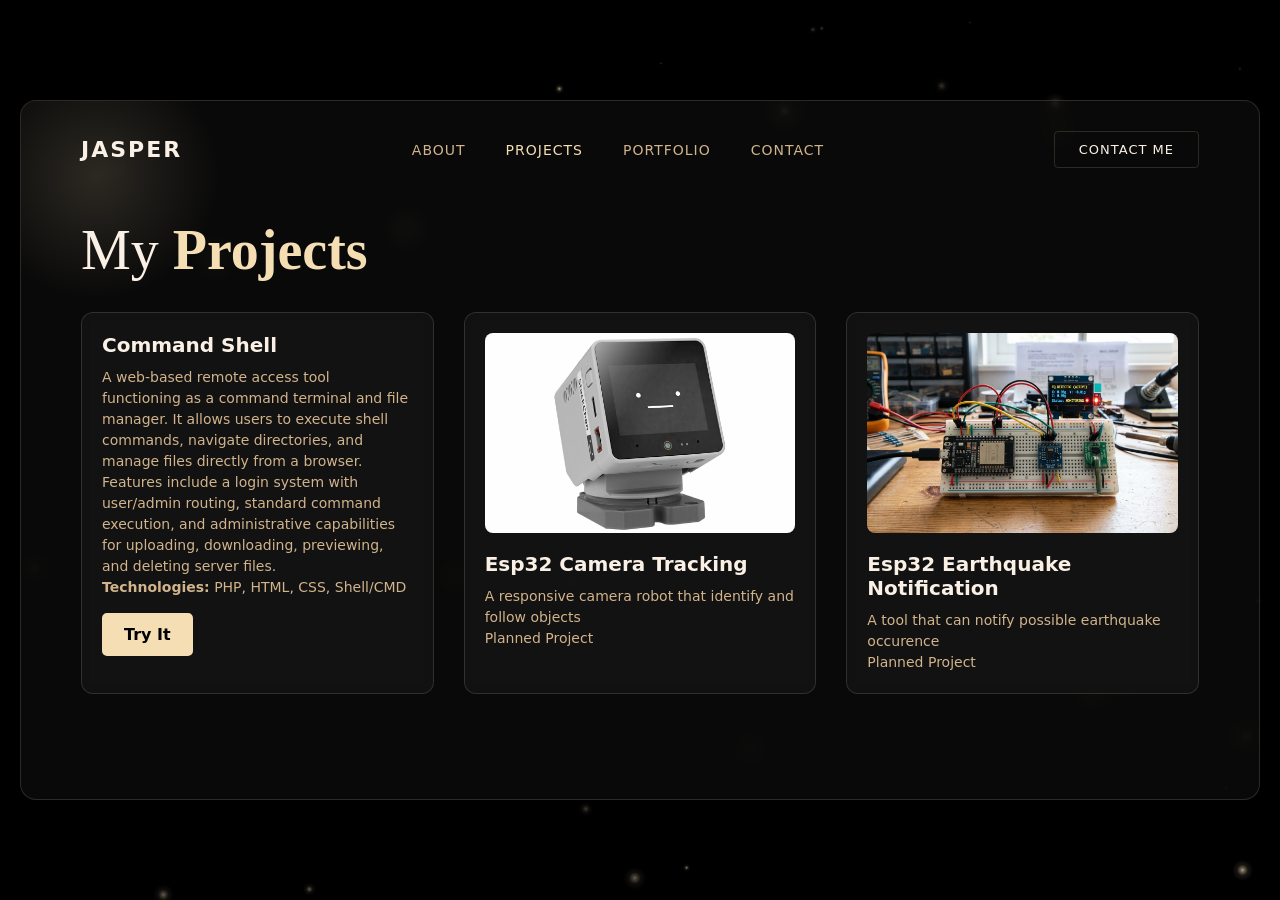
<file: projects.html>
<!DOCTYPE html>
<html lang="en">
<head>
    <meta charset="UTF-8">
    <meta name="viewport" content="width=device-width, initial-scale=1.0">
    <title>Projects - Jasper Kinomnga</title>
    <link rel="stylesheet" href="style.css">
    <script src="script.js" defer></script>
</head>
<body>
    <div class="window-frame">
        <div class="bg-glow-1"></div>
        <header>
            <a href="loading_index.html" class="logo">JASPER</a>
            <ul class="nav-links">
                <li><a href="loading_about.html">About</a></li>
                <li><a href="loading_projects.html" class="active">Projects</a></li>
                <li><a href="loading_portfolio.html">Portfolio</a></li>
                <li><a href="loading_contact.html">Contact</a></li>
            </ul>
            <a href="loading_contact.html" class="contact-btn desktop-btn">Contact Me</a>
            <div class="hamburger">
                <span></span>
                <span></span>
                <span></span>
            </div>
        </header>
        <main class="page-content">
            <h1 class="page-title">My <strong>Projects</strong></h1>
            
            <div class="grid-container">
                <div class="project-card glass-container">
                    <h3>Command Shell</h3>
                    <p>A web-based remote access tool functioning as a command terminal and file manager. It allows users to execute shell commands, navigate directories, and manage files directly from a browser. Features include a login system with user/admin routing, standard command execution, and administrative capabilities for uploading, downloading, previewing, and deleting server files.</p>
                    <p><strong>Technologies:</strong> PHP, HTML, CSS, Shell/CMD</p>
                    
                    <a href="http://localhost:8000/s.php" class="project-btn">Try It</a>
                </div>
                <div class="project-card">
                    <img src="chan.webp" alt="Project 2">
                    <h3>Esp32 Camera Tracking</h3>
                    <p>A responsive camera robot that identify and follow objects</p>
                    <p>Planned Project</p>
                </div>
                <div class="project-card">
                    <img src="esp_earth.png" alt="Project 3">
                    <h3>Esp32 Earthquake Notification</h3>
                    <p>A tool that can notify possible earthquake occurence</p>
                    <p>Planned Project</p>
                </div>
            </div>
        </main>
    </div>
</body>
</html>
</file>
<file: style.css>
:root {
    --bg-color: #000000;
   
    --secondary-bg: rgba(18, 18, 18, 0.55);
    --card-bg: rgba(26, 26, 26, 0.45);
    --accent-color: #f5deb3;
    --main-text: #f5deb3;
    --off-white: #faf0e6;
    --muted-text: #d2b48c;
 
    --border-color: rgba(245, 222, 179, 0.15);
    --border-hover: rgba(245, 222, 179, 0.4);
}

* {
    box-sizing: border-box;
    margin: 0;
    padding: 0;
}

html {
    background-color: var(--bg-color);
}

body {
    color: var(--main-text);
    font-family: system-ui, -apple-system, BlinkMacSystemFont, "Segoe UI", Roboto, Oxygen, Ubuntu, Cantarell, sans-serif;
    overflow-x: hidden;
    min-height: 100vh;
    display: flex;
    justify-content: center;
    align-items: center;
    padding: 20px;
    background: transparent;
}


#fireflies-canvas {
    position: fixed;
    top: 0;
    left: 0;
    width: 100vw;
    height: 100vh;
    z-index: -1;
    pointer-events: none;
}


.window-frame {
    position: relative;
    width: 100%;
    max-width: 1300px;
    background-color: var(--secondary-bg);
    backdrop-filter: blur(12px);
    -webkit-backdrop-filter: blur(12px);
    border-radius: 16px;
    border: 1px solid var(--border-color);
    overflow: hidden;
    box-shadow: 0 25px 50px -12px rgba(0, 0, 0, 0.8);
    min-height: 700px;
    z-index: 1;
}


.bg-glow-1 {
    position: absolute;
    top: -50px;
    left: -50px;
    width: 250px;
    height: 250px;
    background: radial-gradient(circle, rgba(245, 222, 179, 0.15) 0%, rgba(0,0,0,0) 70%);
    border-radius: 50%;
    z-index: 0;
    pointer-events: none;
}
.bg-glow-2 {
    position: absolute;
    bottom: 10%;
    right: 15%;
    width: 450px;
    height: 450px;
    background: radial-gradient(circle, rgba(245, 222, 179, 0.08) 0%, rgba(0,0,0,0) 75%);
    border-radius: 50%;
    z-index: 0;
    pointer-events: none;
}


header {
    position: relative;
    z-index: 20;
    display: flex;
    justify-content: space-between;
    align-items: center;
    padding: 30px 60px;
}
.logo {
    font-size: 22px;
    font-weight: 800;
    letter-spacing: 2px;
    color: var(--off-white);
    text-decoration: none;
    z-index: 21;
}
.nav-links {
    display: flex;
    gap: 40px;
    list-style: none;
    font-size: 14px;
    letter-spacing: 1px;
    text-transform: uppercase;
}
.nav-links a {
    color: var(--muted-text);
    text-decoration: none;
    transition: color 0.3s ease;
}
.nav-links a:hover, .nav-links a.active {
    color: var(--accent-color);
}
.contact-btn {
    background: transparent;
    color: var(--off-white);
    border: 1px solid var(--border-color);
    padding: 10px 24px;
    font-size: 13px;
    letter-spacing: 1px;
    text-transform: uppercase;
    text-decoration: none;
    border-radius: 4px;
    transition: all 0.3s ease;
}
.contact-btn:hover {
    border-color: var(--border-hover);
    color: var(--accent-color);
    background: rgba(245, 222, 179, 0.05);
}


.hamburger {
    display: none;
    flex-direction: column;
    gap: 6px;
    cursor: pointer;
    z-index: 21;
}
.hamburger span {
    width: 28px;
    height: 2px;
    background-color: var(--off-white);
    transition: transform 0.3s, opacity 0.3s;
}


.main-content {
    position: relative;
    z-index: 10;
    display: grid;
    grid-template-columns: 1.1fr 0.9fr;
    padding: 20px 60px 60px 60px;
    align-items: center;
    gap: 40px;
}
.profile-info { display: flex; flex-direction: column; justify-content: center; }
.profile-handle { font-size: 14px; color: var(--muted-text); text-transform: uppercase; letter-spacing: 2px; margin-bottom: 10px; }
.profile-heading { font-size: 64px; line-height: 1.05; font-weight: 300; color: var(--off-white); margin-bottom: 20px; font-family: Georgia, serif; }
.profile-heading strong { font-weight: 700; color: var(--accent-color); }
.profile-bio { font-size: 16px; line-height: 1.6; color: var(--muted-text); margin-bottom: 30px; max-width: 480px; }
.action-buttons { display: flex; gap: 15px; margin-bottom: 50px; }
.btn-primary { background-color: var(--accent-color); color: var(--bg-color); border: 1px solid var(--accent-color); padding: 14px 32px; font-size: 14px; font-weight: 600; letter-spacing: 1px; text-transform: uppercase; text-decoration: none; border-radius: 4px; transition: opacity 0.3s ease; text-align: center; }
.btn-primary:hover { opacity: 0.9; }
.btn-secondary { background: transparent; color: var(--off-white); border: 1px solid var(--border-color); padding: 14px 32px; font-size: 14px; font-weight: 600; letter-spacing: 1px; text-transform: uppercase; text-decoration: none; border-radius: 4px; transition: all 0.3s ease; text-align: center; }
.btn-secondary:hover { border-color: var(--border-hover); color: var(--accent-color); }


.gif-container { 
    width: 100%;
    max-width: 480px;
    height: 210px;
    border: 1px solid var(--border-color); 
    border-radius: 8px;
    overflow: hidden;
    background-color: var(--card-bg); 
    backdrop-filter: blur(6px);
    -webkit-backdrop-filter: blur(6px);
    display: flex;
    align-items: center;
    justify-content: center; 
}

.gif-container video {
    width: 100%;
    height: 100%;
    object-fit: cover;
    display: block;
}

.profile-img-wrapper {
    position: relative;
    z-index: 0;
    width: 590px;
    height: 600px;
    overflow: visible;
    border: none;
    background: none;
    box-shadow: none;
    backdrop-filter: none;
}

.profile-img-wrapper img {
    position: absolute;
    left: 0;
    top: 0;
    width: auto;
    height: 100%;
    max-width: none;
    transform: scaleX(-1);
}

.rotating-stamp { position: absolute; top: 30px; left: 20px; width: 90px; height: 90px; z-index: 4; border-radius: 50%; border: 1px solid var(--border-color); display: flex; justify-content: center; align-items: center; background: rgba(18,18,18,0.6); backdrop-filter: blur(4px); -webkit-backdrop-filter: blur(4px); font-size: 9px; text-transform: uppercase; letter-spacing: 3px; color: var(--muted-text); text-align: center; }


.page-content { position: relative; z-index: 10; padding: 20px 60px 80px 60px; }
.page-title { font-size: 56px; font-family: Georgia, serif; font-weight: 300; color: var(--off-white); margin-bottom: 20px; }
.page-title strong { font-weight: 700; color: var(--accent-color); }
.page-text { font-size: 18px; color: var(--muted-text); line-height: 1.8; max-width: 800px; margin-bottom: 30px; }
.placeholder-box { border: 1px solid var(--border-color); background-color: var(--card-bg); backdrop-filter: blur(6px); -webkit-backdrop-filter: blur(6px); border-radius: 12px; padding: 40px; margin-top: 30px; }
.grid-container { display: grid; grid-template-columns: repeat(auto-fill, minmax(300px, 1fr)); gap: 30px; margin-top: 30px; }
.project-card { border: 1px solid var(--border-color); background-color: var(--card-bg); backdrop-filter: blur(6px); -webkit-backdrop-filter: blur(6px); border-radius: 12px; padding: 20px; transition: transform 0.3s ease, border-color 0.3s ease; }
.project-card:hover { transform: translateY(-5px); border-color: var(--border-hover); }
.project-card img { width: 100%; height: 200px; object-fit: cover; border-radius: 8px; margin-bottom: 15px; }
.project-card h3 { color: var(--off-white); margin-bottom: 10px; font-size: 20px; }
.project-card p { color: var(--muted-text); font-size: 14px; line-height: 1.5; }
.gallery-container { display: flex; flex-direction: column; gap: 20px; }
.gallery-item { width: 100%; height: 300px; border-radius: 12px; border: 1px solid var(--border-color); background: var(--card-bg); backdrop-filter: blur(6px); -webkit-backdrop-filter: blur(6px); overflow: hidden; display: flex; justify-content: center; align-items: center; }
.gallery-item img { width: 100%; height: 100%; object-fit: cover; }
.contact-layout { display: grid; grid-template-columns: 1fr 1fr; gap: 40px; }
.contact-box { background-color: var(--card-bg); backdrop-filter: blur(6px); -webkit-backdrop-filter: blur(6px); border: 1px solid var(--border-color); border-radius: 12px; padding: 40px; }
.input-group { margin-bottom: 20px; }
.input-group label { display: block; font-size: 13px; color: var(--muted-text); margin-bottom: 8px; text-transform: uppercase; letter-spacing: 1px; }
.input-group input, .input-group textarea { width: 100%; padding: 12px; background: transparent; border: 1px solid var(--border-color); color: var(--off-white); border-radius: 4px; font-family: inherit; transition: border-color 0.3s; }
.input-group input:focus, .input-group textarea:focus { outline: none; border-color: var(--accent-color); }
.submit-btn { background-color: var(--accent-color); color: var(--bg-color); border: none; padding: 14px 32px; font-size: 14px; font-weight: 600; text-transform: uppercase; border-radius: 4px; cursor: pointer; display: inline-block; width: 100%; transition: opacity 0.3s; }
.submit-btn:hover { opacity: 0.9; }


@media (max-width: 1024px) {
    header { padding: 20px 30px; }
    .page-content, .main-content { padding: 20px 30px 40px 30px; }
    .main-content { grid-template-columns: 1fr; text-align: center; }
    .profile-info { align-items: center; }
    .profile-bio { max-width: 100%; }
    .action-buttons { justify-content: center; flex-wrap: wrap; }
    .gif-container { margin: 0 auto; }
    .profile-visual-container { height: 400px; margin-top: 20px; }
    .contact-layout { grid-template-columns: 1fr; }
    
    
    .desktop-btn { display: none; }
    .hamburger { display: flex; }
    .nav-links {
        position: absolute;
        top: 100%;
        left: 0;
        width: 100%;
        background-color: rgba(18, 18, 18, 0.95);
        backdrop-filter: blur(15px);
        -webkit-backdrop-filter: blur(15px);
        border-bottom: 1px solid var(--border-color);
        flex-direction: column;
        padding: 30px 0;
        align-items: center;
        gap: 25px;
        display: none;
    }
    .nav-links.active { display: flex; }
    .hamburger.active span:nth-child(1) { transform: translateY(8px) rotate(45deg); }
    .hamburger.active span:nth-child(2) { opacity: 0; }
    .hamburger.active span:nth-child(3) { transform: translateY(-8px) rotate(-45deg); }
}

@media (max-width: 600px) {
    .profile-heading, .page-title { font-size: 40px; }
    .action-buttons { flex-direction: column; width: 100%; }
    .btn-primary, .btn-secondary { width: 100%; }
    .profile-img-wrapper { width: 260px; height: 340px; }
    .visual-ring, .visual-bg-circle { width: 280px; height: 280px; }
}


.project-btn {
    display: inline-block;
    margin-top: 15px;
    padding: 10px 20px;
    background-color: wheat;
    color: black;
    text-decoration: none;
    font-weight: bold;
    border-radius: 5px;
    border: 2px solid wheat;
    transition: background-color 0.3s ease, color 0.3s ease, box-shadow 0.3s ease;
}

.project-btn:hover {
    background-color: transparent;
    color: wheat;
    box-shadow: 0 0 10px rgba(245, 222, 179, 0.5); 
}
</file>
